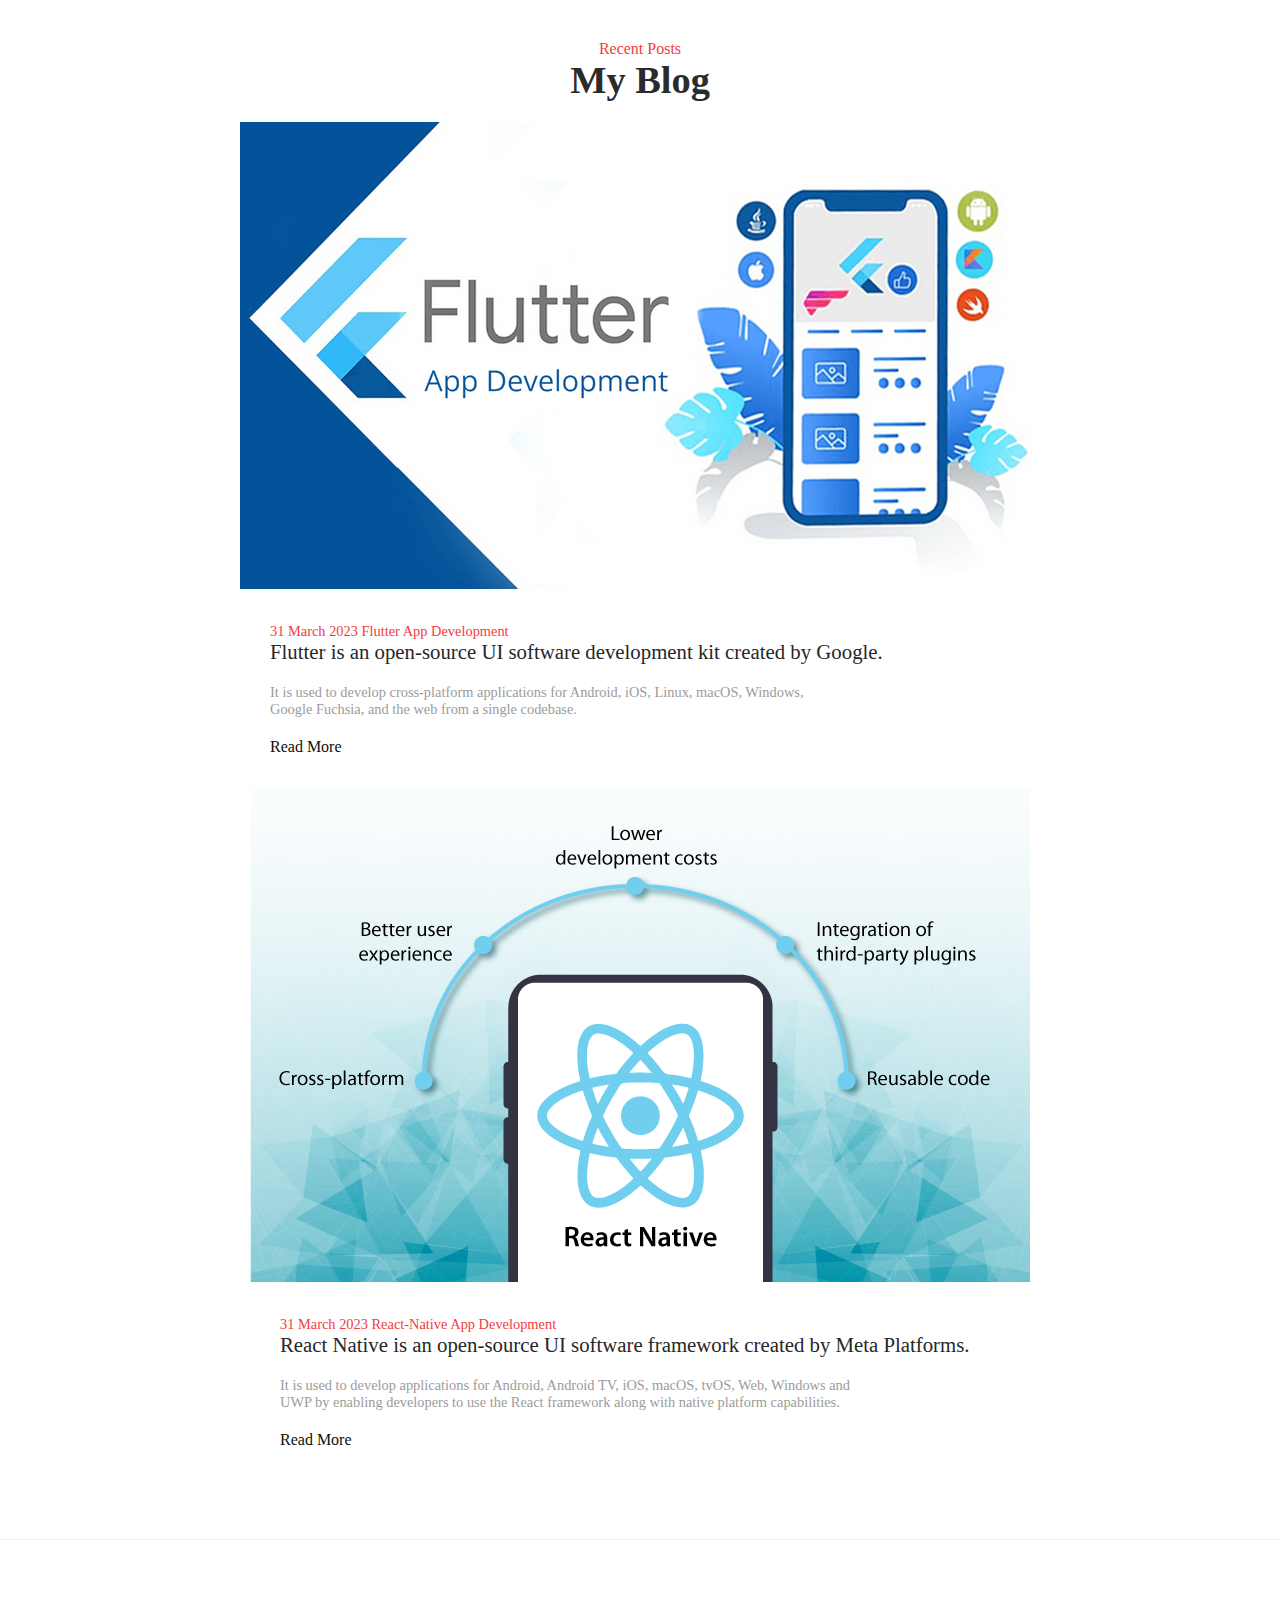
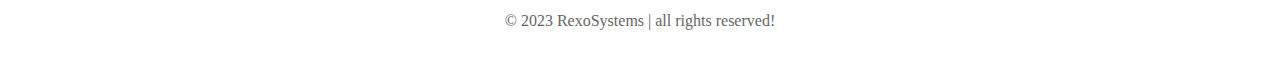
<file: blog/home.html>
<!DOCTYPE html>
<html lang="en">
<head>
    <meta charset="UTF-8">
    <meta http-equiv="X-UA-Compatible" content="IE=edge">
    <meta name="viewport" content="width=device-width, initial-scale=1.0, maximum-scale=1.0, user-scalable=no">
    <title>My Blog</title>
    <link rel="stylesheet" href="style.css">
</head>
<body>
    
    <section id="blog">

        <div class="blog-heading">
            <span> Recent Posts</span>
            <h3>My Blog</h3>
        </div>

        <div class="blog-container">
            <div class="blog-box">
                <div class="blog-img">
                    <img src="Images/flutter.png" alt="">
                </div>

                <div class="blog-text">
                    <span>31 March 2023  Flutter App Development</span>
                    <a href="#" class="blog-title">Flutter is an open-source UI software development kit created by Google.</a>
                    <p>It is used to develop cross-platform applications for Android, iOS, Linux, macOS, Windows, <br>
                         Google Fuchsia, and the web from a single codebase.</p>
                         <a href="https://flutter.dev/">Read More</a>
                </div>

            </div>

            <div class="blog-box">
                <div class="blog-img">
                    <img src="Images/React-Native.png" alt="">
                </div>

                <div class="blog-text">
                    <span>31 March 2023 React-Native App Development</span>
                    <a href="#" class="blog-title">React Native is an open-source UI software framework created by Meta Platforms.</a>
                    <p> It is used to develop applications for Android, Android TV, iOS, macOS, tvOS, Web, Windows and <br>
                        UWP by enabling developers to use the React framework along with native platform capabilities.</p>
                         <a href="https://reactnative.dev/">Read More</a>
                </div>

            </div>

        </div>

    </section>

    <footer class="footer"> &COPY; 2023 <span> RexoSystems </span> | all rights reserved! </footer>

</body>
</html>
</file>
<file: blog/style.css>
*{
    margin: 0px;
    padding: 0px;
    font-family: Cambria, Cochin, Georgia, Times, 'Times New Roman', serif;
    box-sizing: border-box;
}

a{
    text-decoration: none;
}

body{
    margin: 0px;
    padding: 0px;
    font-family: Verdana, Geneva, Tahoma, sans-serif;
}

#blog{
    display: flex;
    justify-content: center;
    align-items: center;
    flex-direction: column;
    padding: 40px;
    border-bottom: 1px solid rgba(0, 0, 0, 0.05);
}

.blog-heading{
    display: flex;
    justify-content: center;
    align-items: center;
    flex-direction: column;
}

.blog-heading span{
    color: #f33c3c;
}

.blog-heading h3{
    font-size: 2.4rem;
    color: #2b2b2b;
    font-weight: 600;
}

.blog-container{
    display: flex;
    justify-content: center;
    align-items: center;
    margin: 20px 0px;
    flex-wrap: wrap;
}

.bog-box{
    width: 350px;
    background-color: #ffffff;
    border: 1px solid #ececec;
    margin: 20px;
}

.blog-img{
    width: 100%;
    height: auto;
}

.blog-img img{
    width: 100%;
    height: 100%;
    object-fit: cover;
    object-position: center;
}

.blog-text{
    padding: 30px;
    display: flex;
    flex-direction: column;
}

.blog-text span{
    color: #f33c3c;
    font-size: 0.9rem;
}
   
.blog-text .blog-title{
    font-size: 1.3rem;
    font-weight: 500;
    color: #272727;
}

.blog-text .blog-title:hover{
    color: #f33c3c;
    transition: all ease 0.3s;
}

.blog-text p{
    color: #9b9b9b;
    font-size: 0.9rem;
    display: -webkit-box;
    -webkit-line-clamp: 3;
    -webkit-box-orient: vertical;
    overflow: hidden;
    text-overflow: ellipsis;
    margin: 20px 0px;
}

.blog-text a{
    color: #0f0f0f;
}

.blog-text a:hover{
    color: #f33c3c;
    transition: all ease 0.3s;
}

.footer{
    margin-top: 2rem;
    font-size: 1rem;
    padding:2.5rem;
    text-align: center;
    color:#666;
    background: #fff;
}

.footer span{
    color:var(--main-color);
}

@media(max-width:1250px){
    .blog-box{
        width: 300px;
    }
}
@media(max-width:1100px){
    .blog-box{
        width: 70%;
    }
}
@media(max-width:550px){
    .blog-box{
        margin: 20px;
    }
    #blog{
        padding: 20px;
    }
}
</file>
